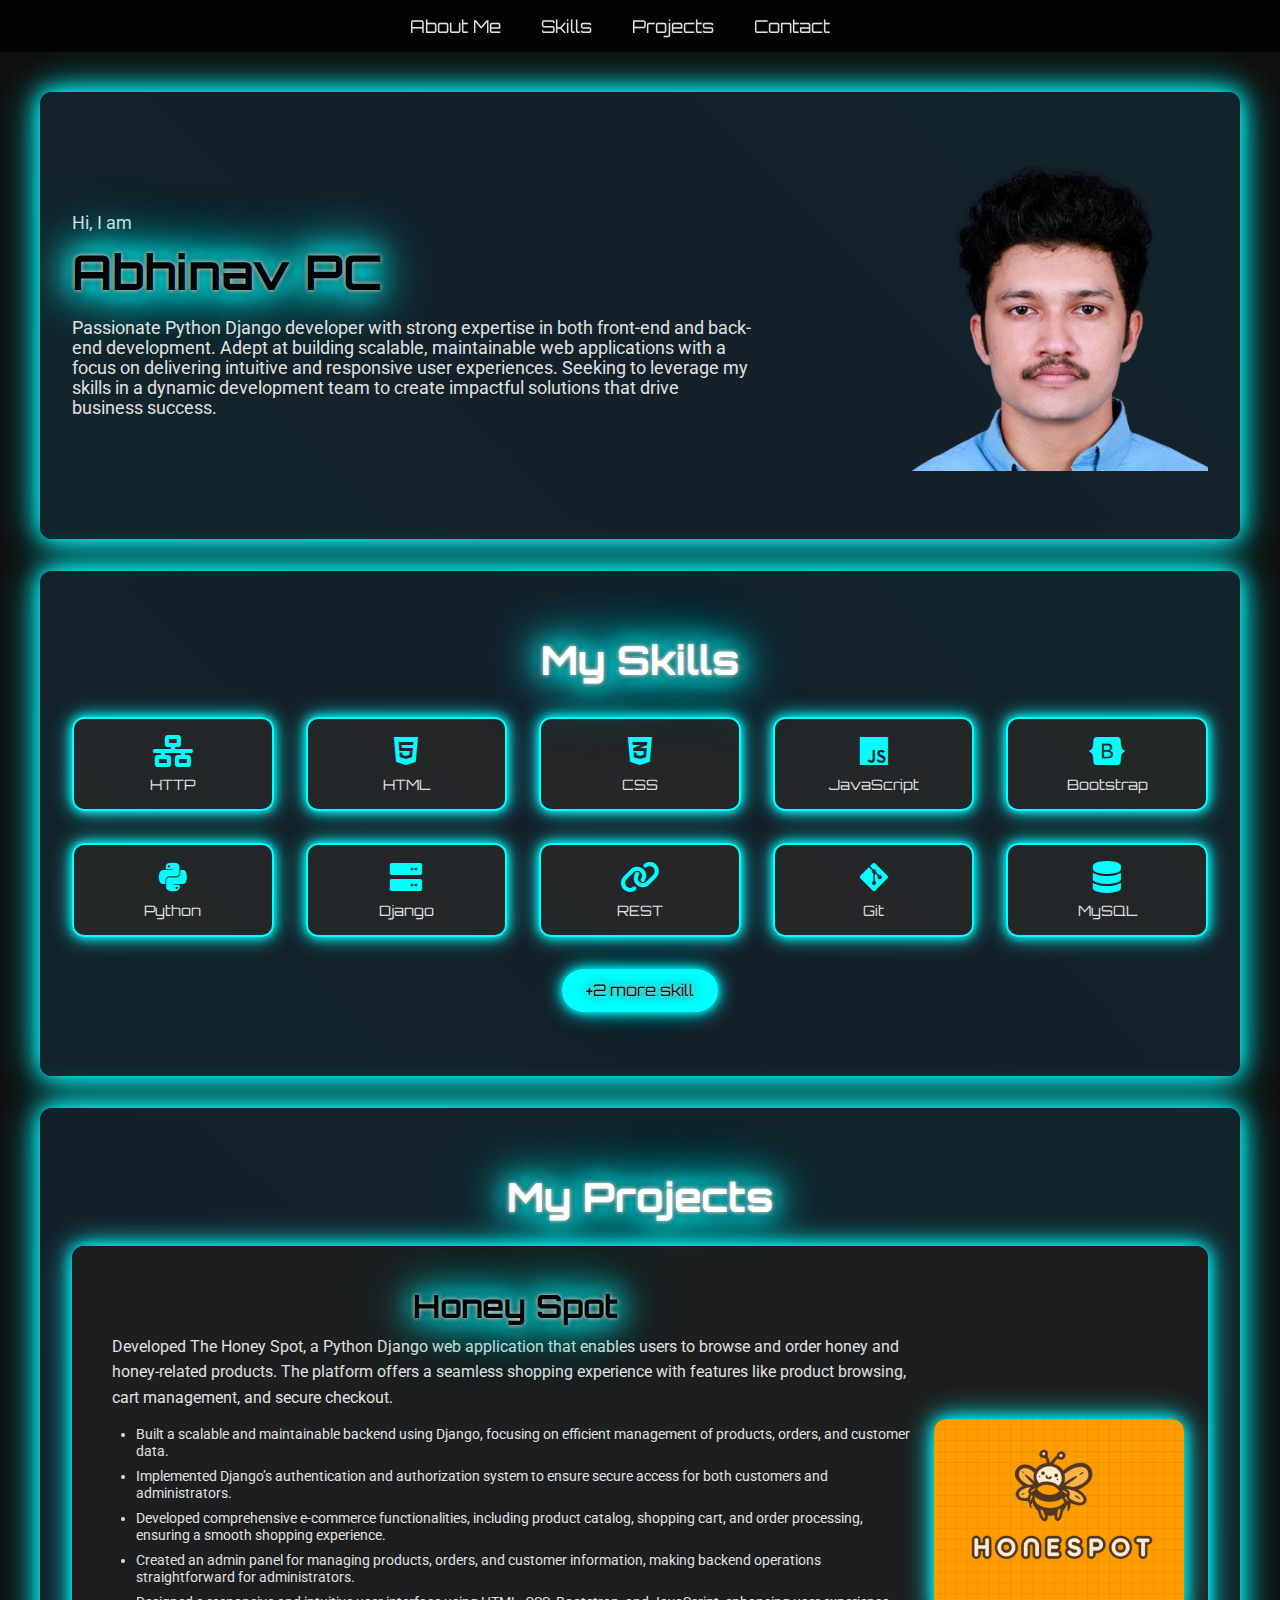
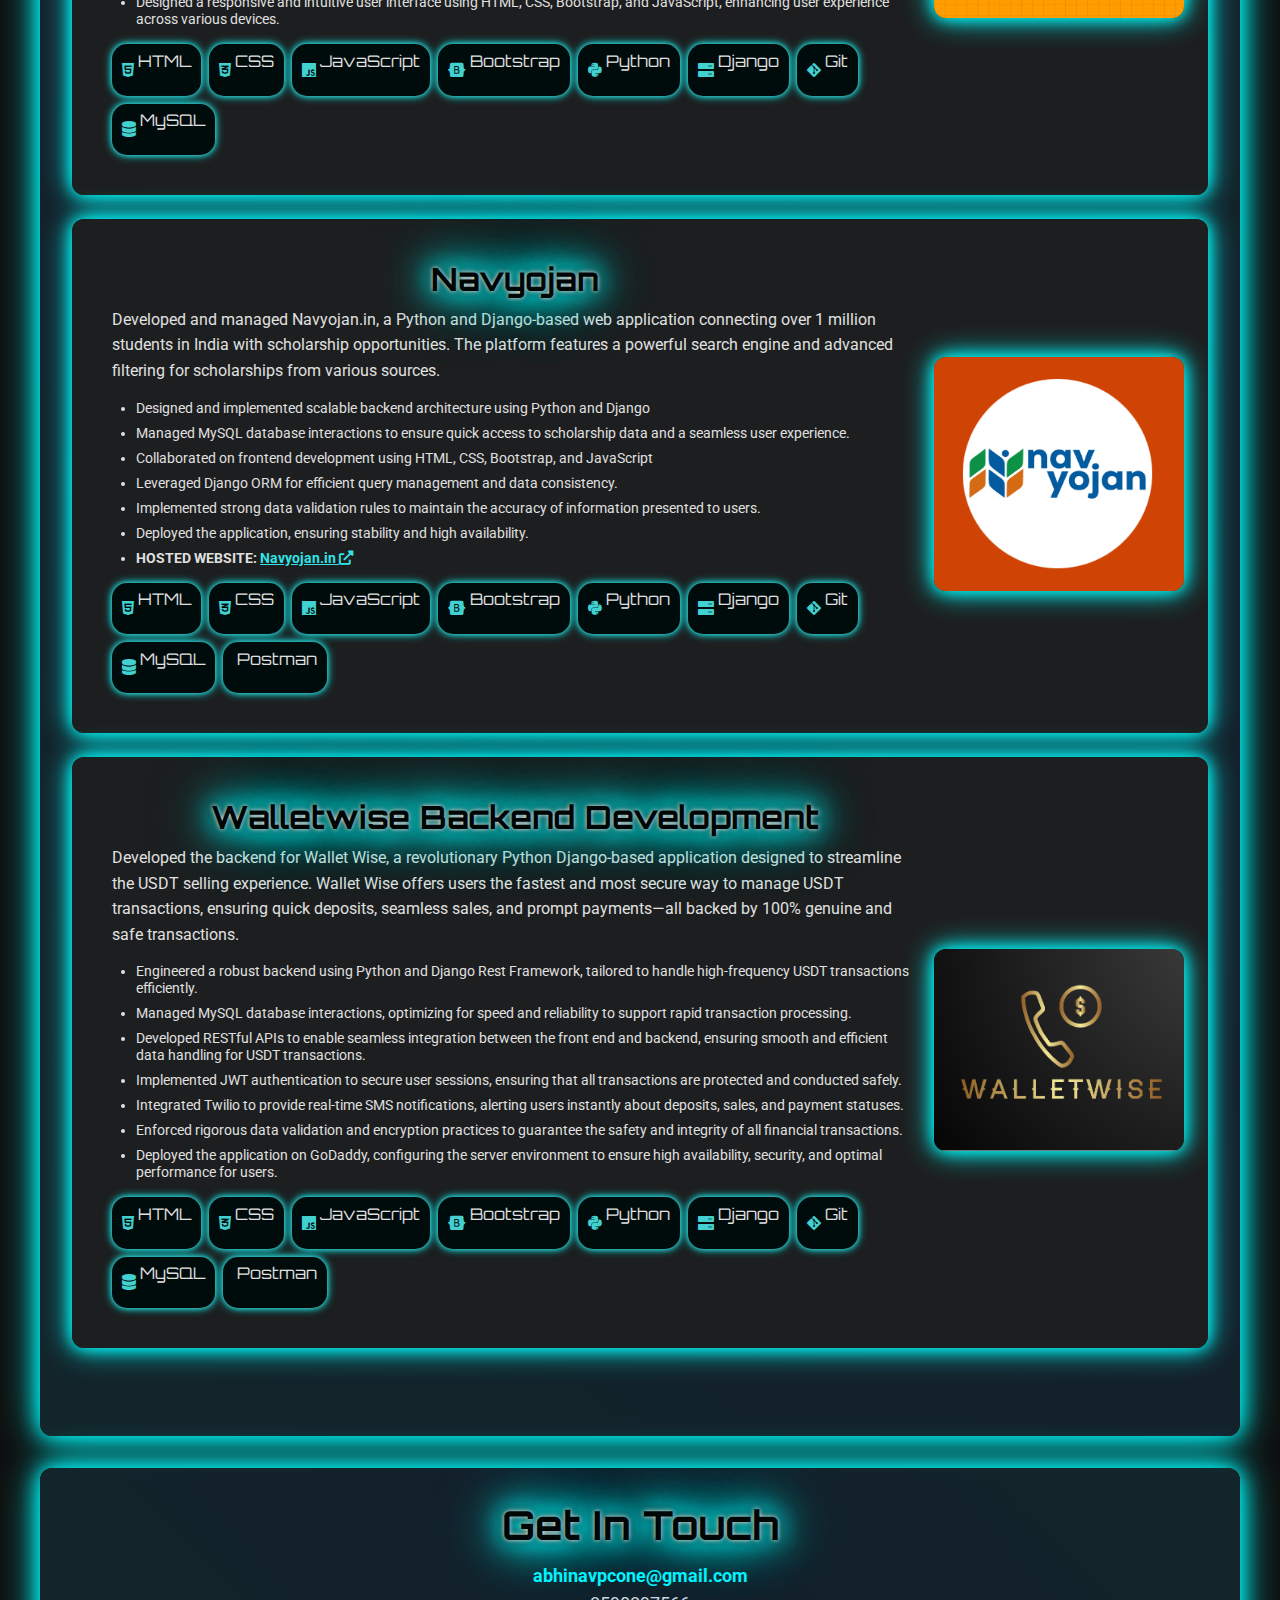
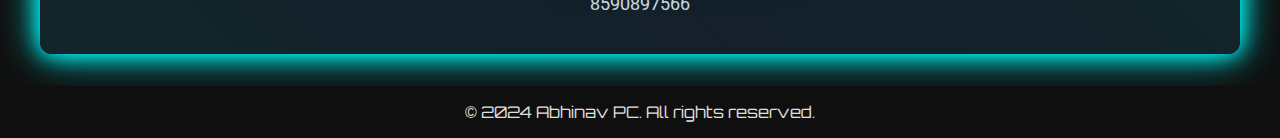
<file: index.html>
<!DOCTYPE html>
<html lang="en">

<head>
    <meta charset="UTF-8">
    <meta name="viewport" content="width=device-width, initial-scale=1.0">
    <title>Abhinav PC's Portfolio</title>
    <!-- Font Awesome for Icons -->
    <link rel="stylesheet" href="https://cdnjs.cloudflare.com/ajax/libs/font-awesome/6.0.0-beta3/css/all.min.css">
    <!-- Google Fonts for Futuristic Typography -->
    <link href="https://fonts.googleapis.com/css2?family=Orbitron:wght@400;700&family=Roboto:wght@400;700&display=swap"
        rel="stylesheet">
    <link rel="stylesheet" href="style.css">
</head>

<body>
    <header>
        <nav>
            <ul>
                <h1 id="nav-name" class="glow">Abhinav PC</h1>
                <li><a href="#about" class="nav-link">About Me</a></li>
                <li><a href="#skills" class="nav-link">Skills</a></li>
                <li><a href="#projects" class="nav-link">Projects</a></li>
                <li><a href="#contact" class="nav-link">Contact</a></li>
                <li><button id="dark-mode-toggle" class="glow"><i class="fas fa-sun"></i></button></li>
            </ul>
        </nav>
    </header>

    <section id="about">
        <div class="about-content">
            <div class="about-text">
                <p>Hi, I am</p>
                <h1 class="glow">Abhinav PC</h1>
                <p>Passionate Python Django developer with strong expertise in both front-end and back-end development.
                    Adept at building scalable, maintainable web applications with a focus on delivering intuitive and
                    responsive user experiences. Seeking to leverage my skills in a dynamic development team to create
                    impactful solutions that drive business success.</p>
            </div>
            <div class="about-image">
                <img src="images/no_bg1.png" alt="Abhinav PC's photo">
            </div>
        </div>
    </section>

    <section id="skills">
        <h2 class="glow">My Skills</h2>
        <ul>
            <!-- First row of skills -->
            <li><i class="fas fa-network-wired"></i>
                <p>HTTP</p>
            </li>
            <li><i class="fab fa-html5"></i>
                <p>HTML</p>
            </li>
            <li><i class="fab fa-css3-alt"></i>
                <p>CSS</p>
            </li>
            <li><i class="fab fa-js"></i>
                <p>JavaScript</p>
            </li>
            <li><i class="fab fa-bootstrap"></i>
                <p>Bootstrap</p>
            </li>
            <!-- Second row of skills -->
            <li><i class="fab fa-python"></i>
                <p>Python</p>
            </li>
            <li><i class="fas fa-server"></i>
                <p>Django</p>
            </li>
            <li><i class="fas fa-link"></i>
                <p>REST</p>
            </li>
            <li><i class="fab fa-git-alt"></i>
                <p>Git</p>
            </li>
            <li><i class="fas fa-database"></i>
                <p>MySQL</p>
            </li>
            <li class="extra-skill"><i class="fas fa-cogs"></i>
                <p>Postman</p>
            </li>
            <li class="extra-skill"><i class="fas fa-file-excel"></i>
                <p>Excel</p>
            </li>
        </ul>
        <button id="toggleSkills" class="glow">+2 more skill</button>
    </section>

    <section id="projects">
        <h2 class="glow">My Projects</h2>
        <div class="project">
            <div class="project-details">
                <h2 class="glow">Honey Spot</h2>
                <p>Developed The Honey Spot, a Python Django web application that enables users to browse and order
                    honey and honey-related products. The platform offers a seamless shopping experience with features
                    like product browsing, cart management, and secure checkout.</p>
                <ul class="project-points">
                    <li>Built a scalable and maintainable backend using Django, focusing on efficient management of
                        products, orders, and customer data.</li>
                    <li>Implemented Django’s authentication and authorization system to ensure secure access for both
                        customers and administrators.</li>
                    <li>Developed comprehensive e-commerce functionalities, including product catalog, shopping cart,
                        and order processing, ensuring a smooth shopping experience.</li>
                    <li>Created an admin panel for managing products, orders, and customer information, making backend
                        operations straightforward for administrators.</li>
                    <li>Designed a responsive and intuitive user interface using HTML, CSS, Bootstrap, and JavaScript,
                        enhancing user experience across various devices.</li>
                </ul>
                <div class="project-skills">
                    <ul>
                        <li><i class="fab fa-html5"></i>
                            <p>HTML</p>
                        </li>
                        <li><i class="fab fa-css3-alt"></i>
                            <p>CSS</p>
                        </li>
                        <li><i class="fab fa-js"></i>
                            <p>JavaScript</p>
                        </li>
                        <li><i class="fab fa-bootstrap"></i>
                            <p>Bootstrap</p>
                        </li>
                        <li><i class="fab fa-python"></i>
                            <p>Python</p>
                        </li>
                        <li><i class="fas fa-server"></i>
                            <p>Django</p>
                        </li>
                        <li><i class="fab fa-git-alt"></i>
                            <p>Git</p>
                        </li>
                        <li><i class="fas fa-database"></i>
                            <p>MySQL</p>
                        </li>
                    </ul>
                </div>
            </div>
            <div class="project-image">
                <img src="images/honey_logo.png" alt="Honey Spot project image">
            </div>
        </div>
        <div class="project">
            <div class="project-details">
                <h2 class="glow">Navyojan</h2>
                <p>Developed and managed Navyojan.in, a Python and Django-based web application connecting over 1
                    million students in India with scholarship opportunities. The platform features a powerful search
                    engine and advanced filtering for scholarships from various sources.</p>
                <ul class="project-points">
                    <li>Designed and implemented scalable backend architecture using Python and Django</li>
                    <li>Managed MySQL database interactions to ensure quick access to scholarship data and a seamless
                        user experience.</li>
                    <li>Collaborated on frontend development using HTML, CSS, Bootstrap, and JavaScript</li>
                    <li>Leveraged Django ORM for efficient query management and data consistency.</li>
                    <li>Implemented strong data validation rules to maintain the accuracy of information presented to
                        users.</li>
                    <li>Deployed the application, ensuring stability and high availability.</li>
                    <li><strong>HOSTED WEBSITE: <a href="https://navyojan.in/" target="_blank">Navyojan.in <i
                                    class="fas fa-external-link-alt"></i></a></strong></li>
                </ul>
                <div class="project-skills">
                    <ul>
                        <li><i class="fab fa-html5"></i>
                            <p>HTML</p>
                        </li>
                        <li><i class="fab fa-css3-alt"></i>
                            <p>CSS</p>
                        </li>
                        <li><i class="fab fa-js"></i>
                            <p>JavaScript</p>
                        </li>
                        <li><i class="fab fa-bootstrap"></i>
                            <p>Bootstrap</p>
                        </li>
                        <li><i class="fab fa-python"></i>
                            <p>Python</p>
                        </li>
                        <li><i class="fas fa-server"></i>
                            <p>Django</p>
                        </li>
                        <li><i class="fab fa-git-alt"></i>
                            <p>Git</p>
                        </li>
                        <li><i class="fas fa-database"></i>
                            <p>MySQL</p>
                        </li>
                        <li><i class="fab fa-postman"></i>
                            <p>Postman</p>
                        </li>
                    </ul>
                </div>
            </div>
            <div class="project-image">
                <img src="images/nav_logo.png" alt="Navyojan project image">
            </div>
        </div>
        <div class="project">
            <div class="project-details">
                <h2 class="glow">Walletwise Backend Development</h2>
                <p>Developed the backend for Wallet Wise, a revolutionary Python Django-based application designed to
                    streamline the USDT selling experience. Wallet Wise offers users the fastest and most secure way to
                    manage USDT transactions, ensuring quick deposits, seamless sales, and prompt payments—all backed by
                    100% genuine and safe transactions.</p>
                <ul class="project-points">
                    <li>Engineered a robust backend using Python and Django Rest Framework, tailored to handle
                        high-frequency USDT transactions efficiently.</li>
                    <li>Managed MySQL database interactions, optimizing for speed and reliability to support rapid
                        transaction processing.</li>
                    <li>Developed RESTful APIs to enable seamless integration between the front end and backend,
                        ensuring smooth and efficient data handling for USDT transactions.</li>
                    <li>Implemented JWT authentication to secure user sessions, ensuring that all transactions are
                        protected and conducted safely.</li>
                    <li>Integrated Twilio to provide real-time SMS notifications, alerting users instantly about
                        deposits, sales, and payment statuses.</li>
                    <li>Enforced rigorous data validation and encryption practices to guarantee the safety and integrity
                        of all financial transactions.</li>
                    <li>Deployed the application on GoDaddy, configuring the server environment to ensure high
                        availability, security, and optimal performance for users.</li>
                </ul>
                <div class="project-skills">
                    <ul>
                        <li><i class="fab fa-html5"></i>
                            <p>HTML</p>
                        </li>
                        <li><i class="fab fa-css3-alt"></i>
                            <p>CSS</p>
                        </li>
                        <li><i class="fab fa-js"></i>
                            <p>JavaScript</p>
                        </li>
                        <li><i class="fab fa-bootstrap"></i>
                            <p>Bootstrap</p>
                        </li>
                        <li><i class="fab fa-python"></i>
                            <p>Python</p>
                        </li>
                        <li><i class="fas fa-server"></i>
                            <p>Django</p>
                        </li>
                        <li><i class="fab fa-git-alt"></i>
                            <p>Git</p>
                        </li>
                        <li><i class="fas fa-database"></i>
                            <p>MySQL</p>
                        </li>
                        <li><i class="fab fa-postman"></i>
                            <p>Postman</p>
                        </li>
                    </ul>
                </div>
            </div>
            <div class="project-image">
                <img src="images/wal_log.png" alt="Walletwise project image">
            </div>
        </div>
    </section>

    <section id="contact">
        <h2 class="glow">Get In Touch</h2>
        <p><a href="mailto:abhinavpcone@gmail.com">abhinavpcone@gmail.com</a></p>
        <p>8590897566</p>
    </section>

    <footer>
        <p>&copy; 2024 Abhinav PC. All rights reserved.</p>
    </footer>

    <!-- JavaScript for Interactivity -->
    <script src="scripts.js"></script>
</body>

</html>
</file>
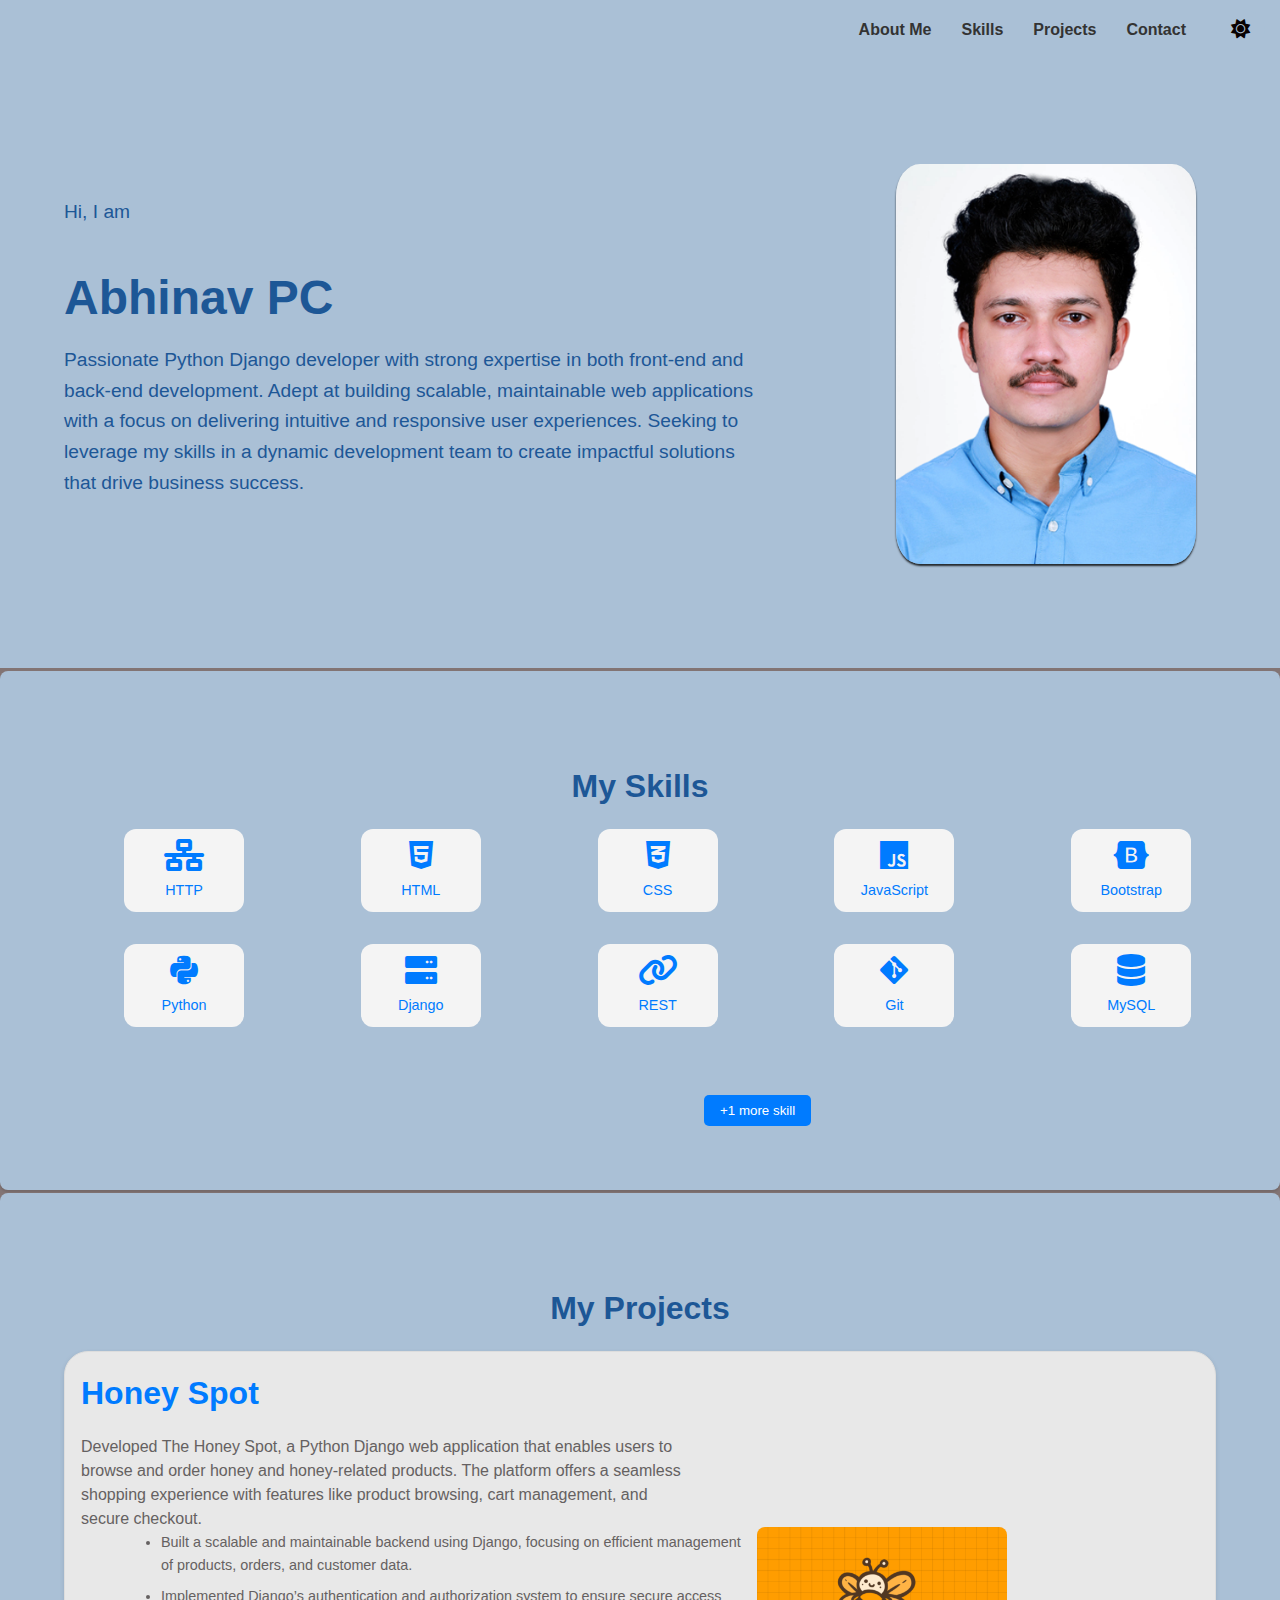
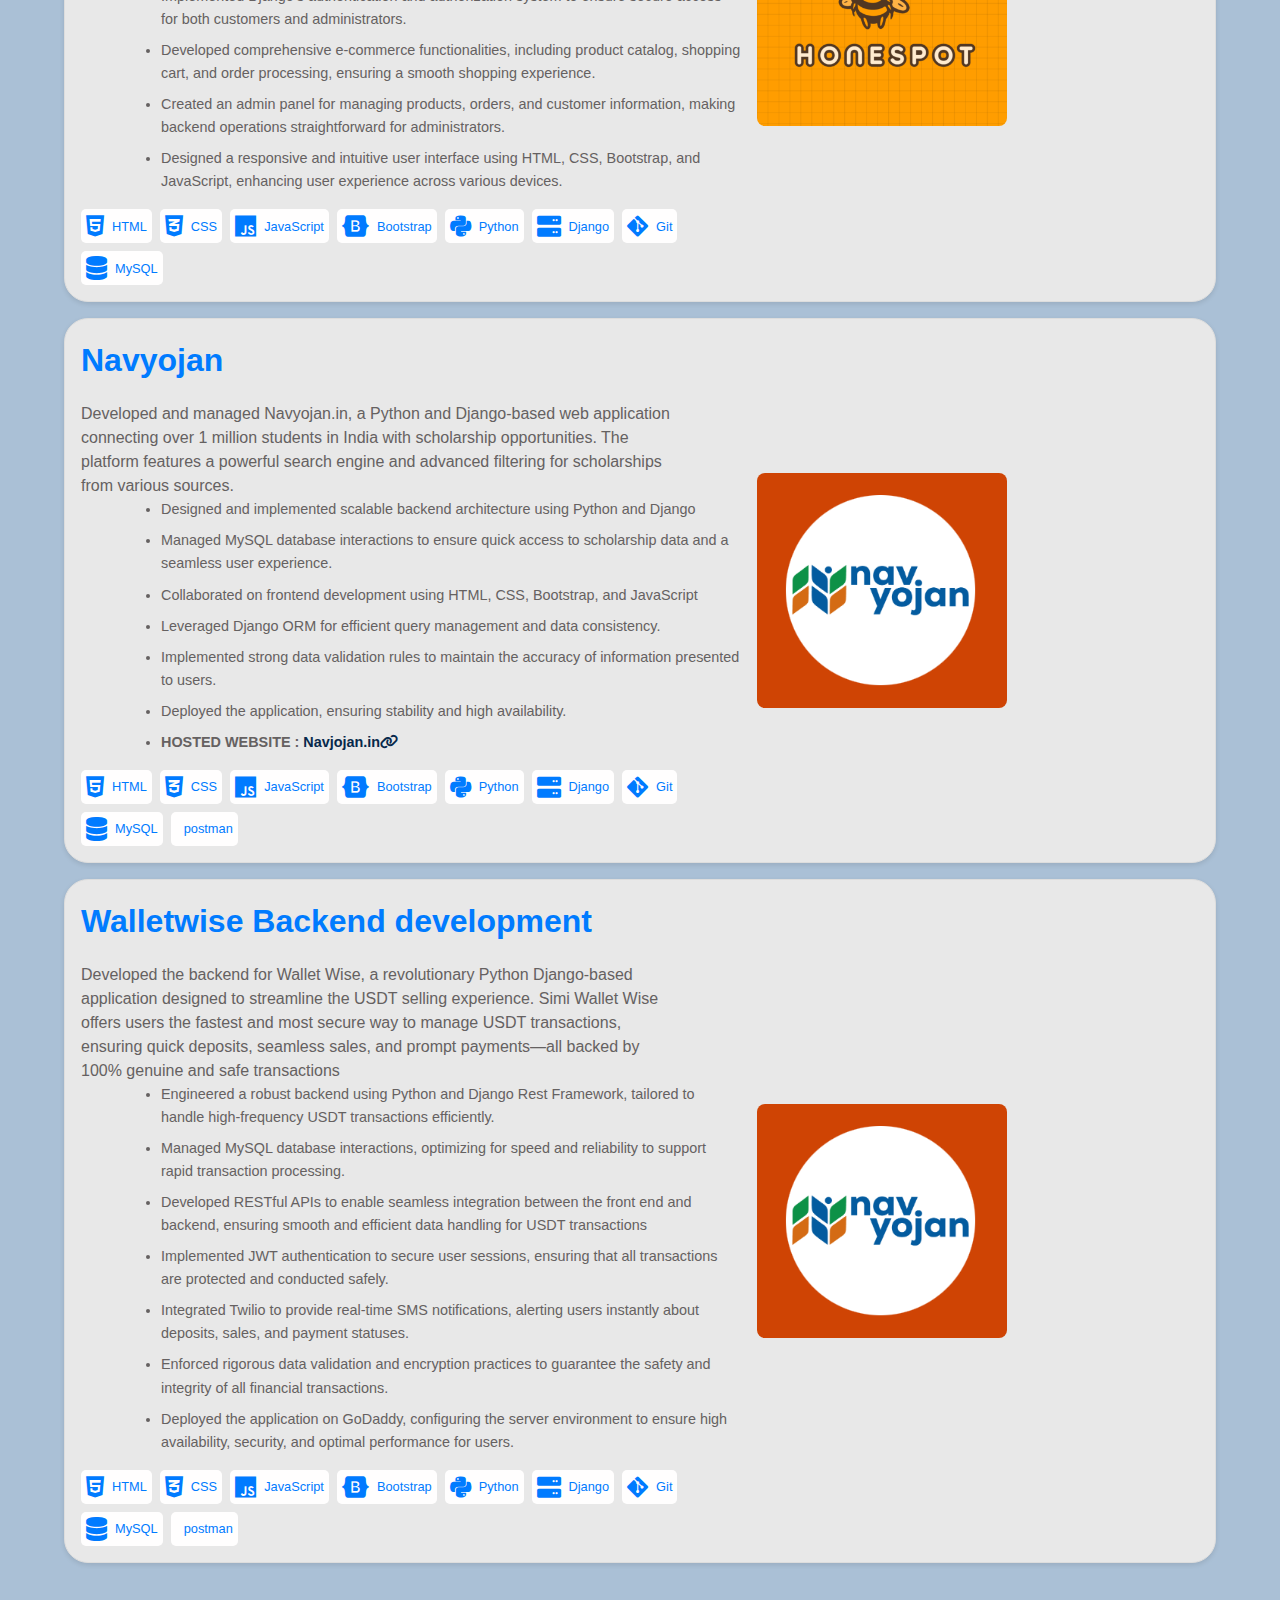
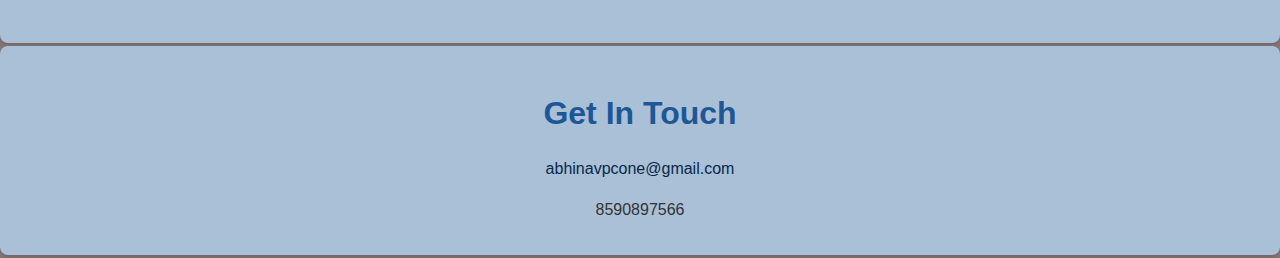
<file: my_prof_res.html>
<!DOCTYPE html>
<html lang="en">

<head>
    <meta charset="UTF-8">
    <meta name="viewport" content="width=device-width, initial-scale=1.0">
    <title>Abhinav PC's Portfolio</title>
    <link rel="stylesheet" href="https://cdnjs.cloudflare.com/ajax/libs/font-awesome/6.0.0-beta3/css/all.min.css">
    <style>
        body {
            font-family: 'Arial', sans-serif;
            margin: 0;
            padding: 0;
            line-height: 1.6;
            background: #827474;
            /* Light mode background */
            color: #656161;
            /* Light mode text color */
            transition: background-color 0.3s, color 0.3s;
            padding-top: 60px;
        }

        header {
            background: #aac0d6;
            color: #333;
            padding: 9px 0;
            text-align: center;
            box-shadow: none;
            position: fixed;
            top: 0;
            left: 0;
            width: 100%;
            transition: background-color 0.3s;
            border: none;
            z-index: 1000;
        }

        header.scrolled {
            background-color: #2f5883;
            color: #fff;
        }

        #nav-name {
            display: none;
            /* Hidden initially */
            margin-right: 800px;
            font-size: 1.5rem;
            font-weight: bold;
        }

        header.scrolled #nav-name {
            display: block;
            /* Display name when scrolled */
            color: #f5e0e0;
        }


        nav ul {
            list-style: none;
            padding: 0;
            margin: 0;
            display: flex;
            justify-content: flex-end;
            align-items: center;
        }

        nav ul li {
            margin: 0 15px;
        }

        #dark-mode-toggle {
            background-color: #aac0d6;
            color: #090101;
            border: none;
            padding: 10px 15px;
            cursor: pointer;
            border-radius: 50%;
            font-size: 1.2rem;
            transition: background-color 0.3s, color 0.3s;
        }

        #dark-mode-toggle.scrolled {
            background-color: #2f5883;
            color: #fff;
        }

        nav ul li a {
            color: #333;
            text-decoration: none;
            font-weight: bold;
        }

        nav ul li a.scrolled {
            color: #fff;
            /* Change to the desired color when scrolled */
        }

        nav ul li a:hover {
            text-decoration: underline;
        }

        section {
            padding: 4rem;
            margin: 0 0 0.2rem 0;
            background: #aac0d6;
            border-radius: 8px;
            box-shadow: 0 2px 2px rgba(0, 0, 0, 0.1);
        }

        section h2 {
            text-align: center;
            margin-bottom: 1rem;
            font-size: 2rem;
            color: #1d5796;
        }

        #about {
            margin-top: 0;
            /* Remove top margin for About section */
            background: #aac0d6;
            border-radius: 0;
            box-shadow: none;
            /* No shadow for the About section */
        }

        .about-content {
            display: flex;
            align-items: center;
            justify-content: space-between;
            gap: 2rem;
            margin-bottom: 2rem;
        }

        .about-text {
            flex: 1;
            max-width: 60%;
            text-align: left;
        }

        .about-text p {
            font-size: 1.2rem;
            margin-bottom: 0.5rem;
            margin-top: 0.5rem;
            color: #1d5796;
        }

        .about-text h1 {
            font-size: 3rem;
            color: #1d5796;
            margin-bottom: .5rem;
        }

        .about-image {
            flex: 0 0 auto;
            max-width: 40%;
            transform: translateX(0);
        }

        .about-image img {
            border-radius: 8%;
            width: auto;
            height: auto;
            margin-right: 20px;
            max-width: 300px;
            object-fit: cover;
            margin-top: 40px;
            z-index: 1;
            box-shadow: 0 2px 2px rgba(0, 0, 0, .8);
        }

        .about-stats {
            display: flex;
            justify-content: center;
            gap: 1rem;
            flex-wrap: wrap;
        }

        .stat-item {
            background-color: #2f4051;
            color: white;
            padding: 1rem;
            border-radius: 8px;
            box-shadow: 0 2px 5px rgba(0, 0, 0, 0.1);
            text-align: center;
            flex: 1;
            min-width: 150px;
        }

        .stat-item h2 {
            font-size: 2.5rem;
            margin-bottom: 0.5rem;
        }

        .stat-item p {
            margin: 0;
            font-size: 1rem;
            font-weight: bold;
        }

        #skills ul {
            display: grid;
            grid-template-columns: repeat(5, 1fr);
            /* 5 skills per row */
            gap: 2rem;
            list-style: none;
            padding: 0;
            margin: 0;
            overflow: hidden;
            /* Prevents overflow content */
            max-height: 540px;
            /* Adjusted to fit two rows of skills */
            transition: max-height 0.3s ease;
        }

        #skills ul li {
            margin: 0;
            padding: 10px;
            background: #f4f4f4;
            border-radius: 12px;
            box-shadow: 1 2px 5px rgba(0, 0, 0, 0.1);
            display: flex;
            flex-direction: column;
            margin-left: 60px;
            align-items: center;
            justify-content: center;
            width: 100px;
            text-align: center;
        }

        #skills ul li i {
            font-size: 2rem;
            color: #007BFF;
            margin-bottom: 0.5rem;
            transition: color 0.3s;
        }

        #skills ul li p {
            margin: 0;
            font-size: 0.9rem;
            color: #007BFF;
        }

        #skills ul .extra-skill {
            opacity: 0;
            /* Hide extra skills */
            max-height: 0;
            /* Prevent extra skills from taking space */
            transition: opacity 0.3s ease, max-height 0.3s ease;
            overflow: hidden;
            /* Hide overflow content */
        }

        #skills ul.show-all .extra-skill {
            opacity: 1;
            /* Show extra skills */
            max-height: 100px;
            /* Adjust height to fit the content */
            transition: opacity 0.3s ease, max-height 0.3s ease;
        }

        #toggleSkills {
            margin-top: 1rem;
            margin-left: 40rem;
            padding: 0.5rem 1rem;
            background-color: #007BFF;
            color: white;
            border: none;
            border-radius: 5px;
            cursor: pointer;
        }

        #toggleSkills:hover {
            background-color: #0056b3;
        }

        .project {
            display: flex;
            align-items: center;
            justify-content: space-between;
            border: 1px solid #ddd;
            padding: 1rem;
            margin: 1rem 0;
            border-radius: 24px;
            background: #E8E8E8;
            box-shadow: 0 2px 5px rgba(0, 0, 0, 0.1);
            gap: 1rem;
        }

        .project h2 {
            margin-top: 0;
            color: #007BFF;
            text-align: left;
        }

        .project p {
            margin: 0;
            font-size: 1rem;
            line-height: 1.5;
            max-width: 600px;
        }

        .project-points {
            list-style-type: disc;
            padding-left: 80px;
            margin: 0;
        }

        .project-points li {
            margin-bottom: 0.5rem;
            font-size: .9rem;
            max-width: 600px;
        }

        .project-skills {
            margin-top: 1rem;
        }

        .project-skills ul {
            list-style: none;
            padding: 0;
            margin: 0;
            display: flex;
            flex-wrap: wrap;
            gap: 0.5rem;
        }

        .project-skills ul li {
            padding: 5px;
            background: #fffefe;
            border-radius: 5px;
            box-shadow: 1 2px 5px rgba(0, 0, 0, 0.1);
            display: flex;
            align-items: center;
            gap: 0.5rem;
            width: auto;
        }

        .project-skills ul li i {
            font-size: 1.5rem;
            color: #007BFF;
        }

        .project-skills ul li p {
            margin: 0;
            font-size: 0.8rem;
            color: #007BFF;
        }

        .project-image {
            flex-shrink: 0;
            display: flex;
            justify-content: flex-end;
            align-items: center;
            margin-left: 0;
            margin-right: 12rem;
            margin-top: 0;
        }

        .project-image img {
            width: auto;
            height: auto;
            max-width: 250px;
            border-radius: 8px;
            object-fit: cover;
        }

        .project a {
            text-decoration: none;
            color: #07284b;
        }

        .project a:hover {
            text-decoration: underline;
        }

        body.dark-mode .project a {
            color: #4a90e2;
            /* Dark mode link color */
        }

        body.dark-mode .project a:hover {
            color: #6ab0f2;
            /* Dark mode link color on hover */
        }

        #contact {
            padding: 1rem;
            background: #aac0d6;
            border-radius: 8px;
            box-shadow: 0 2px 2px rgba(0, 0, 0, 0.1);
        }

        #contact p {
            color: #333;
        }

        #contact a {
            text-decoration: none;
            color: #07284b;
        }

        #contact a:hover {
            text-decoration: underline;
        }

        body.dark-mode #contact p {
            color: #4a90e2;
        }

        body.dark-mode #contact {
            background-color: #2c2c2c;
            /* Dark mode background color for the contact section */
            color: #e4e4e4;
            /* Dark mode text color for the contact section */
        }

        body.dark-mode #contact a {
            color: #4a90e2;
            /* Dark mode link color */
        }

        body.dark-mode #contact a:hover {
            color: #6ab0f2;
            /* Dark mode link color on hover */
        }

        footer {
            text-align: center;
            background: #60aaf4;
            color: #fff;
            padding: 1rem 0;
            margin-top: .5rem;
            box-shadow: 0 -2px 5px rgba(0, 0, 0, 0.1);
        }

        /* Dark Mode Styles */
        body.dark-mode {
            background-color: #1e1e1e;
            color: #e4e4e4;
        }

        body.dark-mode #about {
            background-color: #2c2c2c;
            /* Dark mode background for About section */
            color: #e4e4e4;
            /* Dark mode text color for About section */
        }

        body.dark-mode #about h1 {
            color: #ffffff;
        }

        body.dark-mode #about p {
            color: #ffffff;
        }

        body.dark-mode header {
            background: #2c2c2c;
            color: #e4e4e4;
        }

        body.dark-mode nav ul li a {
            color: #e4e4e4;
        }

        body.dark-mode section {
            background: #2c2c2c;
            color: #e4e4e4;
        }

        body.dark-mode section h2 {
            color: #e4e4e4;
        }

        body.dark-mode .stat-item {
            background-color: #444;
        }

        body.dark-mode .project {
            border: 1px solid #444;
            background: #333;
        }

        body.dark-mode .project h3 {
            color: #e4e4e4;
        }

        body.dark-mode footer {
            background: #2c2c2c;
        }

        body.dark-mode #dark-mode-toggle {
            background-color: #333;
            color: #fff;
        }

        body.dark-mode #skills ul li {
            background: #444;
        }

        body.dark-mode #skills ul li i {
            color: #fff;
        }

        body.dark-mode #skills ul li p {
            color: #e4e4e4;
        }

        /* Responsive CSS */

        @media (max-width: 1024px) {
            .about-content {
                flex-direction: column;
                align-items: center;
                text-align: center;
            }

            .about-text {
                max-width: 100%;
            }

            .about-image {
                max-width: 80%;
                margin-bottom: 2rem;
            }

            .project {
                flex-direction: column;
                align-items: center;
                text-align: center;
                gap: 2rem;
            }

            .project-points {
                padding-left: 20px;
            }

            .project-image {
                margin: 0;
                justify-content: center;
                align-items: center;
            }
        }

        @media (max-width: 768px) {
            #skills ul {
                grid-template-columns: repeat(3, 1fr);
                gap: 1rem;
                max-height: 540px;
            }

            #toggleSkills {
                margin-left: 10rem;
                margin-bottom: 3rem;
                padding: 0.5rem 1rem;
            }
        }

        @media (max-width: 480px) {
            nav ul {
                flex-direction: column;
                align-items: center;
                padding: 0;
            }

            nav ul li {
                margin: 10px 0;
            }

            #skills ul {
                grid-template-columns: repeat(2, 1fr);
            }

            .project-image img {
                max-width: 100%;
            }

            .about-image img {
                max-width: 100%;
                height: auto;
                margin-top: 1rem;
            }
        }
    </style>
</head>

<body>
    <header>
        <nav>

            <ul>
                <h1 id="nav-name">Abhinav PC</h1>
                <li><a href="#about">About Me</a></li>
                <li><a href="#skills">Skills</a></li>
                <li><a href="#projects">Projects</a></li>
                <li><a href="#contact">Contact</a></li>
                <li><button id="dark-mode-toggle" class="sun-mode"><i class="fas fa-sun"></i></button></li>
            </ul>
        </nav>
    </header>

    <section id="about">
        <div class="about-content">
            <div class="about-text">
                <p>Hi, I am</p>
                <h1>Abhinav PC</h1>
                <p>Passionate Python Django developer with strong expertise in both front-end and back-end
                    development. Adept at building scalable, maintainable web applications with a focus on
                    delivering intuitive and responsive user experiences. Seeking to leverage my skills in a
                    dynamic development team to create impactful solutions that drive business success.
                </p>
            </div>
            <div class="about-image">
                <img src="images/IMG_5513-removebg-preview (1).png" alt="Abhinav PC's photo">
            </div>
        </div>
    </section>

    <section id="skills">
        <h2>My Skills</h2>
        <ul>
            <!-- First row of skills -->
            <li><i class="fas fa-network-wired"></i>
                <p>HTTP</p>
            </li>
            <li><i class="fab fa-html5"></i>
                <p>HTML</p>
            </li>
            <li><i class="fab fa-css3-alt"></i>
                <p>CSS</p>
            </li>
            <li><i class="fab fa-js"></i>
                <p>JavaScript</p>
            </li>
            <li><i class="fab fa-bootstrap"></i>
                <p>Bootstrap</p>
            </li>
            <!-- Second row of skills -->
            <li><i class="fab fa-python"></i>
                <p>Python</p>
            </li>
            <li><i class="fas fa-server"></i>
                <p>Django</p>
            </li>
            <li><i class="fas fa-link"></i>
                <p>REST</p>
            </li>
            <li><i class="fab fa-git-alt"></i>
                <p>Git</p>
            </li>
            <li><i class="fas fa-database"></i>
                <p>MySQL</p>
            </li>
            <!-- Additional skills (hidden initially) -->
            <li class="extra-skill"><i class="fas fa-cogs"></i>
                <p>Postman</p>
            </li>
            <!-- Add more extra skills here if needed -->
        </ul>
        <button id="toggleSkills">+1 more skill</button>
    </section>

    <section id="projects">
        <h2>My Projects</h2>
        <div class="project">
            <div class="project-details">
                <h2>Honey Spot</h2>
                <p>Developed The Honey Spot, a Python Django web application that enables users to browse and order
                    honey and honey-related products. The platform offers a seamless shopping experience with features
                    like product browsing, cart management, and secure checkout.</p>
                <ul class="project-points">
                    <li>Built a scalable and maintainable backend using Django, focusing on efficient management of
                        products, orders, and customer data.</li>
                    <li>Implemented Django’s authentication and authorization system to ensure secure access for both
                        customers and administrators.</li>
                    <li>Developed comprehensive e-commerce functionalities, including product catalog, shopping cart,
                        and order processing, ensuring a smooth shopping experience.</li>
                    <li>Created an admin panel for managing products, orders, and customer information, making backend
                        operations straightforward for administrators.</li>
                    <li>Designed a responsive and intuitive user interface using HTML, CSS, Bootstrap, and JavaScript,
                        enhancing user experience across various devices.</li>
                </ul>
                <div class="project-skills">
                    <ul>
                        <li><i class="fab fa-html5"></i>
                            <p>HTML</p>
                        </li>
                        <li><i class="fab fa-css3-alt"></i>
                            <p>CSS</p>
                        </li>
                        <li><i class="fab fa-js"></i>
                            <p>JavaScript</p>
                        </li>
                        <li><i class="fab fa-bootstrap"></i>
                            <p>Bootstrap</p>
                        </li>
                        <li><i class="fab fa-python"></i>
                            <p>Python</p>
                        </li>
                        <li><i class="fas fa-server"></i>
                            <p>Django</p>
                        </li>
                        <li><i class="fab fa-git-alt"></i>
                            <p>Git</p>
                        </li>
                        <li><i class="fas fa-database"></i>
                            <p>MySQL</p>
                        </li>
                    </ul>
                </div>
            </div>
            <div class="project-image">
                <img src="images/honey_logo.png" alt="Honey Spot project image">
            </div>
        </div>
        <div class="project">
            <div class="project-details">
                <h2>Navyojan</h2>
                <p>Developed and managed Navyojan.in, a Python and Django-based web application
                    connecting over 1 million students in India with scholarship opportunities. The platform
                    features a powerful search engine and advanced filtering for scholarships from various
                    sources.</p>
                <ul class="project-points">
                    <li>Designed and implemented scalable backend architecture using Python and Django</li>
                    <li>Managed MySQL database interactions to ensure quick access to scholarship data and a
                        seamless user experience.</li>
                    <li>Collaborated on frontend development using HTML, CSS, Bootstrap, and JavaScript</li>
                    <li>Leveraged Django ORM for efficient query management and data consistency.</li>
                    <li>Implemented strong data validation rules to maintain the accuracy of information
                        presented to users.</li>
                    <li>Deployed the application, ensuring stability and high availability.</li>
                    <li><strong> HOSTED WEBSITE : <a href="https://navyojan.in/">Navjojan.in<i
                                    class="fas fa-link"></i></a></STRONG></li>
                </ul>
                <div class="project-skills">
                    <ul>
                        <li><i class="fab fa-html5"></i>
                            <p>HTML</p>
                        </li>
                        <li><i class="fab fa-css3-alt"></i>
                            <p>CSS</p>
                        </li>
                        <li><i class="fab fa-js"></i>
                            <p>JavaScript</p>
                        </li>
                        <li><i class="fab fa-bootstrap"></i>
                            <p>Bootstrap</p>
                        </li>
                        <li><i class="fab fa-python"></i>
                            <p>Python</p>
                        </li>
                        <li><i class="fas fa-server"></i>
                            <p>Django</p>
                        </li>
                        <li><i class="fab fa-git-alt"></i>
                            <p>Git</p>
                        </li>
                        <li><i class="fas fa-database"></i>
                            <p>MySQL</p>
                        </li>
                        <li><i class="fab fa-postman"></i>
                            <p>postman</p>
                        </li>
                    </ul>
                </div>
            </div>
            <div class="project-image">
                <img src="images/nav_logo.png" alt="Honey Spot project image">
            </div>
        </div>
        <div class="project">
            <div class="project-details">
                <h2>Walletwise Backend development</h2>
                <p>Developed the backend for Wallet Wise, a revolutionary Python Django-based application
                    designed to streamline the USDT selling experience. Simi Wallet Wise offers users the
                    fastest and most secure way to manage USDT transactions, ensuring quick deposits,
                    seamless sales, and prompt payments—all backed by 100% genuine and safe transactions</p>
                <ul class="project-points">
                    <li>Engineered a robust backend using Python and Django Rest Framework, tailored to
                        handle high-frequency USDT transactions efficiently.</li>
                    <li>Managed MySQL database interactions, optimizing for speed and reliability to support
                        rapid transaction processing.</li>
                    <li>Developed RESTful APIs to enable seamless integration between the front end and
                        backend, ensuring smooth and efficient data handling for USDT transactions</li>
                    <li>Implemented JWT authentication to secure user sessions, ensuring that all transactions
                        are protected and conducted safely.</li>
                    <li>Integrated Twilio to provide real-time SMS notifications, alerting users instantly about
                        deposits, sales, and payment statuses.</li>
                    <li>Enforced rigorous data validation and encryption practices to guarantee the safety and
                        integrity of all financial transactions.</li>
                    <li>Deployed the application on GoDaddy, configuring the server environment to ensure
                        high availability, security, and optimal performance for users.</li>
                </ul>
                <div class="project-skills">
                    <ul>
                        <li><i class="fab fa-html5"></i>
                            <p>HTML</p>
                        </li>
                        <li><i class="fab fa-css3-alt"></i>
                            <p>CSS</p>
                        </li>
                        <li><i class="fab fa-js"></i>
                            <p>JavaScript</p>
                        </li>
                        <li><i class="fab fa-bootstrap"></i>
                            <p>Bootstrap</p>
                        </li>
                        <li><i class="fab fa-python"></i>
                            <p>Python</p>
                        </li>
                        <li><i class="fas fa-server"></i>
                            <p>Django</p>
                        </li>
                        <li><i class="fab fa-git-alt"></i>
                            <p>Git</p>
                        </li>
                        <li><i class="fas fa-database"></i>
                            <p>MySQL</p>
                        </li>
                        <li><i class="fab fa-postman"></i>
                            <p>postman</p>
                        </li>
                    </ul>
                </div>
            </div>
            <div class="project-image">
                <img src="images/nav_logo.png" alt="Honey Spot project image">
            </div>
        </div>
    </section>

    </section>

    <section id="contact">
        <h2>Get In Touch</h2>
        <p align="center"> <a href="mailto:abhinavpcone@gmail.com">abhinavpcone@gmail.com</a></p>
        <p align="center">8590897566</p>
    </section>

    <!-- <footer>
        <p>&copy; 2024 Abhinav PC. All rights reserved.</p>
    </footer> -->

    <script>
        const toggleButton = document.getElementById('dark-mode-toggle');
        const body = document.body;
        const currentMode = localStorage.getItem('mode') || 'light';

        if (currentMode === 'dark') {
            body.classList.add('dark-mode');
            toggleButton.innerHTML = '<i class="fas fa-moon"></i>';
        } else {
            body.classList.remove('dark-mode');
            toggleButton.innerHTML = '<i class="fas fa-sun"></i>';
        }

        toggleButton.addEventListener('click', function () {
            body.classList.toggle('dark-mode');
            if (body.classList.contains('dark-mode')) {
                toggleButton.innerHTML = '<i class="fas fa-moon"></i>';
                localStorage.setItem('mode', 'dark');
            } else {
                toggleButton.innerHTML = '<i class="fas fa-sun"></i>';
                localStorage.setItem('mode', 'light');
            }
        });

        // Function to handle scroll behavior for header
        window.addEventListener('scroll', function () {
            const header = document.querySelector('header');
            const darkModeToggle = document.getElementById('dark-mode-toggle');
            if (window.scrollY > 50) {
                header.classList.add('scrolled');
                darkModeToggle.classList.add('scrolled');
            } else {
                header.classList.remove('scrolled');
                darkModeToggle.classList.remove('scrolled');
            }
        });
    </script>
    <script>
        document.getElementById('toggleSkills').addEventListener('click', function () {
            var skillsList = document.querySelector('#skills ul');
            var button = this;

            skillsList.classList.toggle('show-all');

            if (skillsList.classList.contains('show-all')) {
                button.textContent = 'Show less';
            } else {
                button.textContent = '+1 more skill';
            }
        });
    </script>
    <script>
        window.addEventListener('scroll', function () {
            const header = document.querySelector('header');
            if (window.scrollY > 50) {
                header.classList.add('scrolled');
            } else {
                header.classList.remove('scrolled');
            }
        });

    </script>
    <script>
        window.addEventListener("scroll", function () {
            const navLinks = document.querySelectorAll("nav ul li a");
            const scrollPosition = window.scrollY;

            if (scrollPosition > 50) { // Change 50 to whatever scroll threshold you prefer
                navLinks.forEach(link => link.classList.add("scrolled"));
            } else {
                navLinks.forEach(link => link.classList.remove("scrolled"));
            }
        });
    </script>
</body>

</html>
</file>
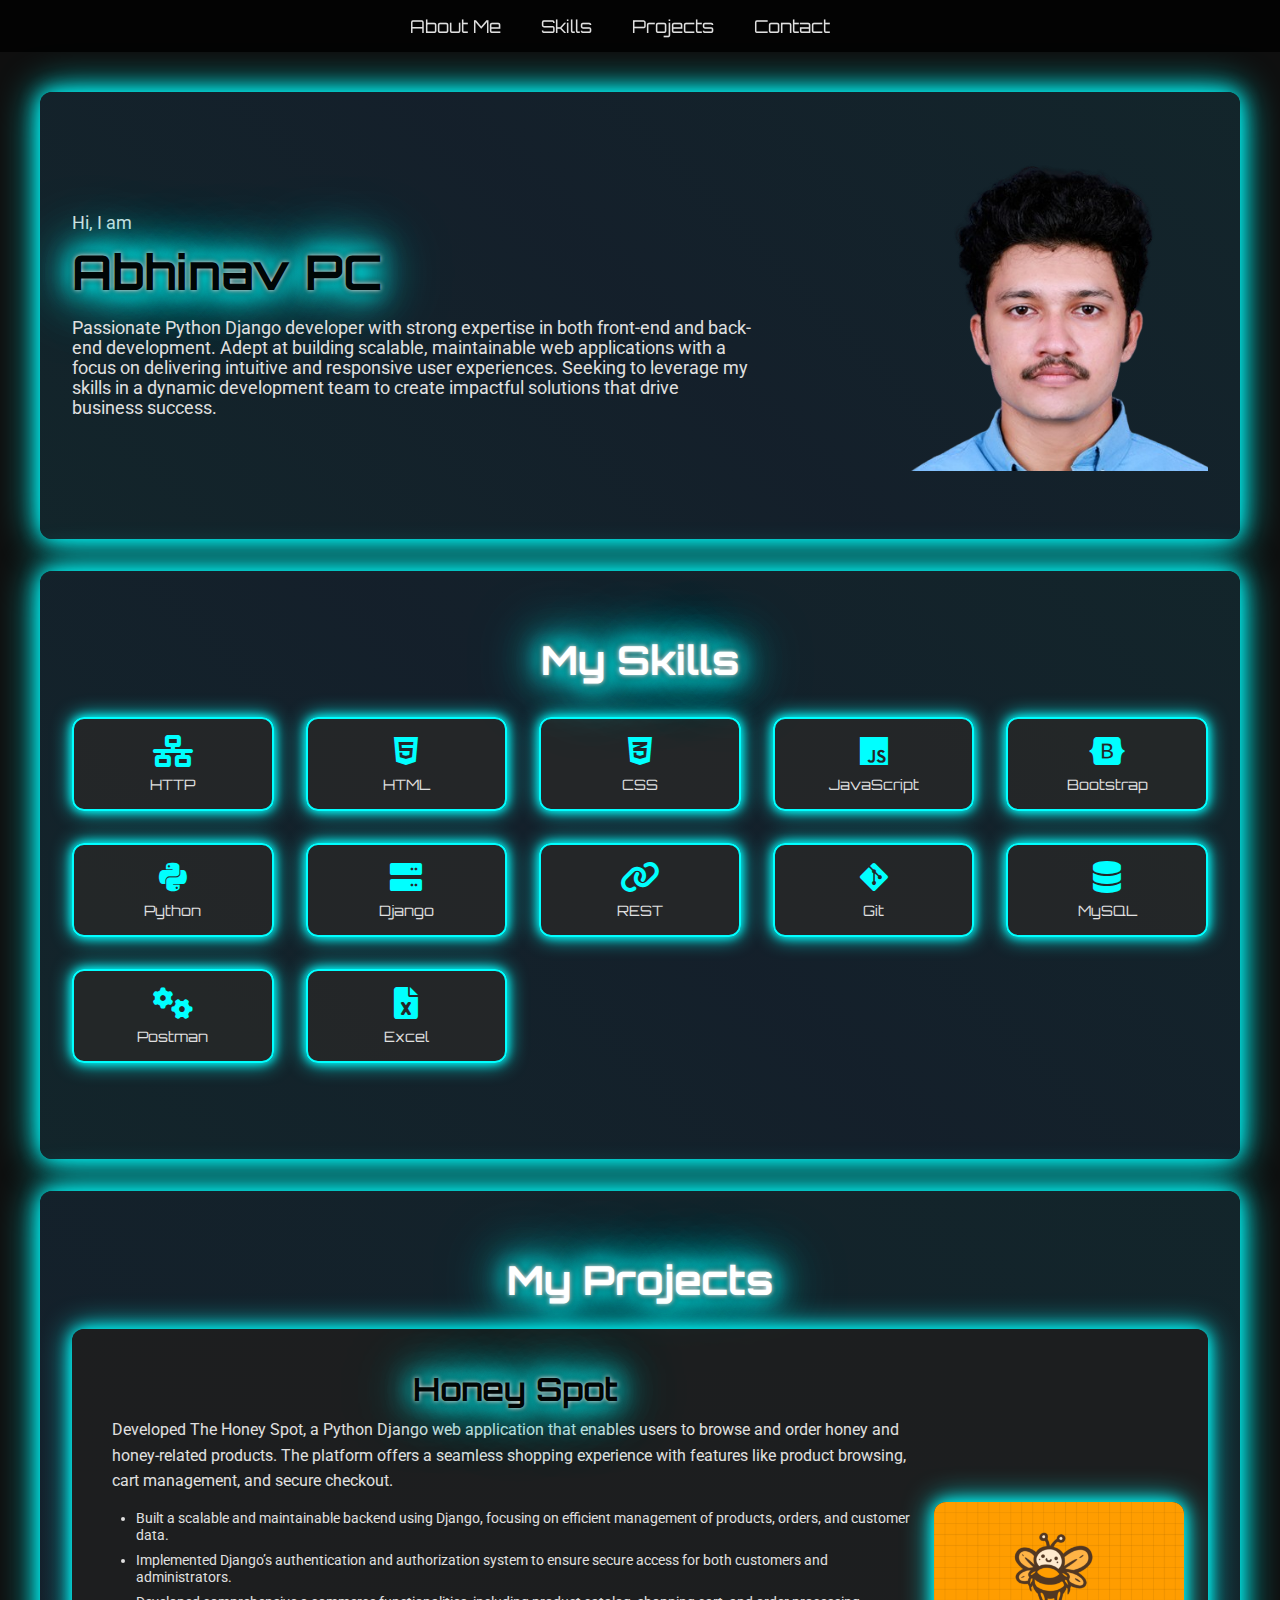
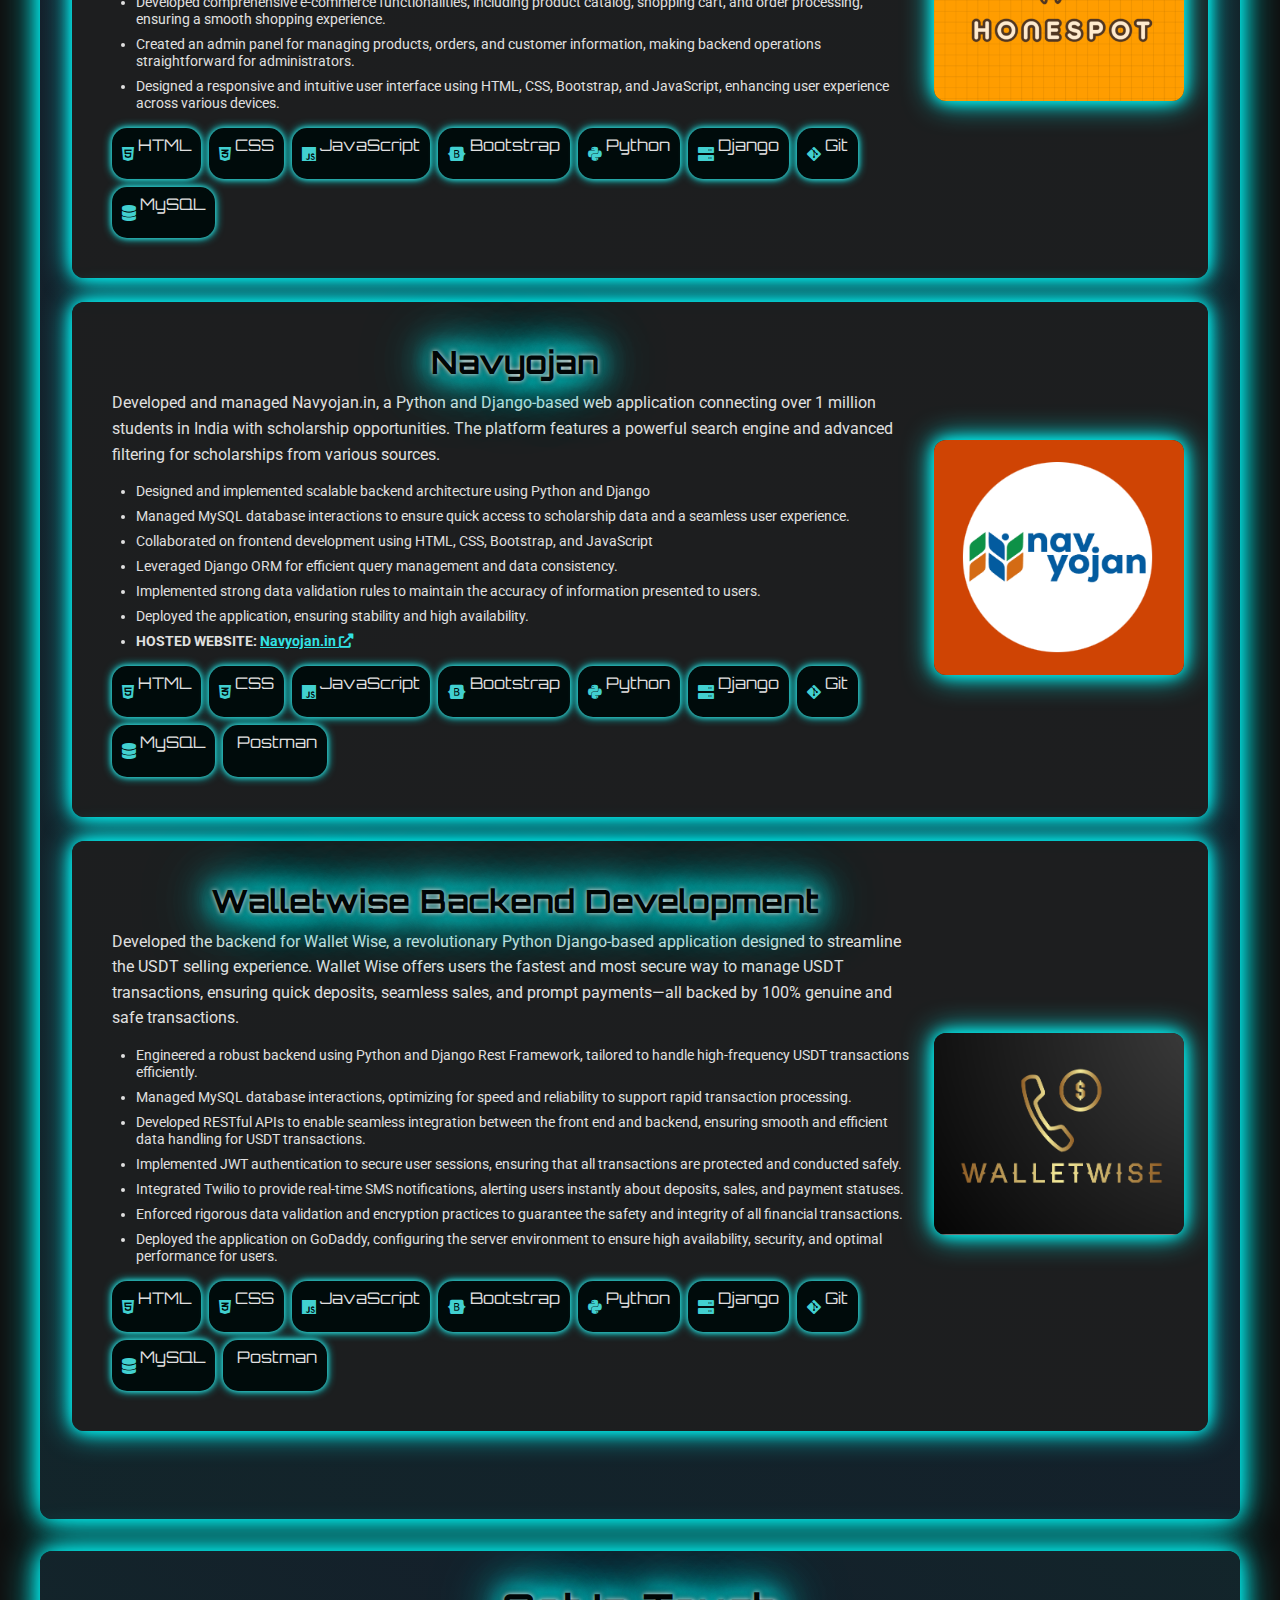
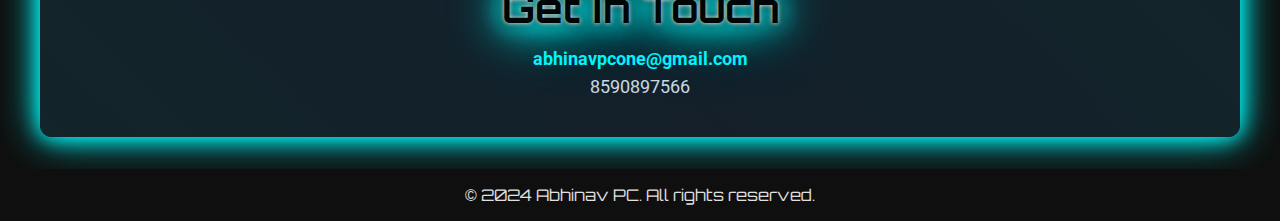
<file: myport_fut.html>
<!DOCTYPE html>
<html lang="en">

<head>
    <meta charset="UTF-8">
    <meta name="viewport" content="width=device-width, initial-scale=1.0">
    <title>Abhinav PC's Portfolio</title>
    <!-- Font Awesome for Icons -->
    <link rel="stylesheet" href="https://cdnjs.cloudflare.com/ajax/libs/font-awesome/6.0.0-beta3/css/all.min.css">
    <!-- Google Fonts for Futuristic Typography -->
    <link href="https://fonts.googleapis.com/css2?family=Orbitron:wght@400;700&family=Roboto:wght@400;700&display=swap"
        rel="stylesheet">
    <link rel="stylesheet" href="style.css">
</head>

<body>
    <header>
        <nav>
            <ul>
                <h1 id="nav-name" class="glow">Abhinav PC</h1>
                <li><a href="#about" class="nav-link">About Me</a></li>
                <li><a href="#skills" class="nav-link">Skills</a></li>
                <li><a href="#projects" class="nav-link">Projects</a></li>
                <li><a href="#contact" class="nav-link">Contact</a></li>
                <li><button id="dark-mode-toggle" class="glow"><i class="fas fa-sun"></i></button></li>
            </ul>
        </nav>
    </header>

    <section id="about">
        <div class="about-content">
            <div class="about-text">
                <p>Hi, I am</p>
                <h1 class="glow">Abhinav PC</h1>
                <p>Passionate Python Django developer with strong expertise in both front-end and back-end development.
                    Adept at building scalable, maintainable web applications with a focus on delivering intuitive and
                    responsive user experiences. Seeking to leverage my skills in a dynamic development team to create
                    impactful solutions that drive business success.</p>
            </div>
            <div class="about-image">
                <img src="images/no_bg1.png" alt="Abhinav PC's photo">
            </div>
        </div>
    </section>

    <section id="skills">
        <h2 class="glow">My Skills</h2>
        <ul>
            <!-- First row of skills -->
            <li><i class="fas fa-network-wired"></i>
                <p>HTTP</p>
            </li>
            <li><i class="fab fa-html5"></i>
                <p>HTML</p>
            </li>
            <li><i class="fab fa-css3-alt"></i>
                <p>CSS</p>
            </li>
            <li><i class="fab fa-js"></i>
                <p>JavaScript</p>
            </li>
            <li><i class="fab fa-bootstrap"></i>
                <p>Bootstrap</p>
            </li>
            <!-- Second row of skills -->
            <li><i class="fab fa-python"></i>
                <p>Python</p>
            </li>
            <li><i class="fas fa-server"></i>
                <p>Django</p>
            </li>
            <li><i class="fas fa-link"></i>
                <p>REST</p>
            </li>
            <li><i class="fab fa-git-alt"></i>
                <p>Git</p>
            </li>
            <li><i class="fas fa-database"></i>
                <p>MySQL</p>
            </li>
            <li><i class="fas fa-cogs"></i>
                <p>Postman</p>
            </li>
            <li>
                <i class="fas fa-file-excel"></i>
                <p>Excel</p>
            </li>
            <!-- Additional skills (hidden initially) -->
            <li class="extra-skill"><i class="fas fa-cogs"></i>
                <p>Postman</p>
            </li>
            <!-- Add more extra skills here if needed -->
        </ul>
        <!-- <button id="toggleSkills" class="glow">+1 more skill</button> -->
    </section>

    <section id="projects">
        <h2 class="glow">My Projects</h2>
        <div class="project">
            <div class="project-details">
                <h2 class="glow">Honey Spot</h2>
                <p>Developed The Honey Spot, a Python Django web application that enables users to browse and order
                    honey and honey-related products. The platform offers a seamless shopping experience with features
                    like product browsing, cart management, and secure checkout.</p>
                <ul class="project-points">
                    <li>Built a scalable and maintainable backend using Django, focusing on efficient management of
                        products, orders, and customer data.</li>
                    <li>Implemented Django’s authentication and authorization system to ensure secure access for both
                        customers and administrators.</li>
                    <li>Developed comprehensive e-commerce functionalities, including product catalog, shopping cart,
                        and order processing, ensuring a smooth shopping experience.</li>
                    <li>Created an admin panel for managing products, orders, and customer information, making backend
                        operations straightforward for administrators.</li>
                    <li>Designed a responsive and intuitive user interface using HTML, CSS, Bootstrap, and JavaScript,
                        enhancing user experience across various devices.</li>
                </ul>
                <div class="project-skills">
                    <ul>
                        <li><i class="fab fa-html5"></i>
                            <p>HTML</p>
                        </li>
                        <li><i class="fab fa-css3-alt"></i>
                            <p>CSS</p>
                        </li>
                        <li><i class="fab fa-js"></i>
                            <p>JavaScript</p>
                        </li>
                        <li><i class="fab fa-bootstrap"></i>
                            <p>Bootstrap</p>
                        </li>
                        <li><i class="fab fa-python"></i>
                            <p>Python</p>
                        </li>
                        <li><i class="fas fa-server"></i>
                            <p>Django</p>
                        </li>
                        <li><i class="fab fa-git-alt"></i>
                            <p>Git</p>
                        </li>
                        <li><i class="fas fa-database"></i>
                            <p>MySQL</p>
                        </li>
                    </ul>
                </div>
            </div>
            <div class="project-image">
                <img src="images/honey_logo.png" alt="Honey Spot project image">
            </div>
        </div>
        <div class="project">
            <div class="project-details">
                <h2 class="glow">Navyojan</h2>
                <p>Developed and managed Navyojan.in, a Python and Django-based web application connecting over 1
                    million students in India with scholarship opportunities. The platform features a powerful search
                    engine and advanced filtering for scholarships from various sources.</p>
                <ul class="project-points">
                    <li>Designed and implemented scalable backend architecture using Python and Django</li>
                    <li>Managed MySQL database interactions to ensure quick access to scholarship data and a seamless
                        user experience.</li>
                    <li>Collaborated on frontend development using HTML, CSS, Bootstrap, and JavaScript</li>
                    <li>Leveraged Django ORM for efficient query management and data consistency.</li>
                    <li>Implemented strong data validation rules to maintain the accuracy of information presented to
                        users.</li>
                    <li>Deployed the application, ensuring stability and high availability.</li>
                    <li><strong>HOSTED WEBSITE: <a href="https://navyojan.in/" target="_blank">Navyojan.in <i
                                    class="fas fa-external-link-alt"></i></a></strong></li>
                </ul>
                <div class="project-skills">
                    <ul>
                        <li><i class="fab fa-html5"></i>
                            <p>HTML</p>
                        </li>
                        <li><i class="fab fa-css3-alt"></i>
                            <p>CSS</p>
                        </li>
                        <li><i class="fab fa-js"></i>
                            <p>JavaScript</p>
                        </li>
                        <li><i class="fab fa-bootstrap"></i>
                            <p>Bootstrap</p>
                        </li>
                        <li><i class="fab fa-python"></i>
                            <p>Python</p>
                        </li>
                        <li><i class="fas fa-server"></i>
                            <p>Django</p>
                        </li>
                        <li><i class="fab fa-git-alt"></i>
                            <p>Git</p>
                        </li>
                        <li><i class="fas fa-database"></i>
                            <p>MySQL</p>
                        </li>
                        <li><i class="fab fa-postman"></i>
                            <p>Postman</p>
                        </li>
                    </ul>
                </div>
            </div>
            <div class="project-image">
                <img src="images/nav_logo.png" alt="Navyojan project image">
            </div>
        </div>
        <div class="project">
            <div class="project-details">
                <h2 class="glow">Walletwise Backend Development</h2>
                <p>Developed the backend for Wallet Wise, a revolutionary Python Django-based application designed to
                    streamline the USDT selling experience. Wallet Wise offers users the fastest and most secure way to
                    manage USDT transactions, ensuring quick deposits, seamless sales, and prompt payments—all backed by
                    100% genuine and safe transactions.</p>
                <ul class="project-points">
                    <li>Engineered a robust backend using Python and Django Rest Framework, tailored to handle
                        high-frequency USDT transactions efficiently.</li>
                    <li>Managed MySQL database interactions, optimizing for speed and reliability to support rapid
                        transaction processing.</li>
                    <li>Developed RESTful APIs to enable seamless integration between the front end and backend,
                        ensuring smooth and efficient data handling for USDT transactions.</li>
                    <li>Implemented JWT authentication to secure user sessions, ensuring that all transactions are
                        protected and conducted safely.</li>
                    <li>Integrated Twilio to provide real-time SMS notifications, alerting users instantly about
                        deposits, sales, and payment statuses.</li>
                    <li>Enforced rigorous data validation and encryption practices to guarantee the safety and integrity
                        of all financial transactions.</li>
                    <li>Deployed the application on GoDaddy, configuring the server environment to ensure high
                        availability, security, and optimal performance for users.</li>
                </ul>
                <div class="project-skills">
                    <ul>
                        <li><i class="fab fa-html5"></i>
                            <p>HTML</p>
                        </li>
                        <li><i class="fab fa-css3-alt"></i>
                            <p>CSS</p>
                        </li>
                        <li><i class="fab fa-js"></i>
                            <p>JavaScript</p>
                        </li>
                        <li><i class="fab fa-bootstrap"></i>
                            <p>Bootstrap</p>
                        </li>
                        <li><i class="fab fa-python"></i>
                            <p>Python</p>
                        </li>
                        <li><i class="fas fa-server"></i>
                            <p>Django</p>
                        </li>
                        <li><i class="fab fa-git-alt"></i>
                            <p>Git</p>
                        </li>
                        <li><i class="fas fa-database"></i>
                            <p>MySQL</p>
                        </li>
                        <li><i class="fab fa-postman"></i>
                            <p>Postman</p>
                        </li>
                    </ul>
                </div>
            </div>
            <div class="project-image">
                <img src="images/wal_log.png" alt="Walletwise project image">
            </div>
        </div>
    </section>

    <section id="contact">
        <h2 class="glow">Get In Touch</h2>
        <p><a href="mailto:abhinavpcone@gmail.com">abhinavpcone@gmail.com</a></p>
        <p>8590897566</p>
    </section>

    <footer>
        <p>&copy; 2024 Abhinav PC. All rights reserved.</p>
    </footer>

    <!-- JavaScript for Interactivity -->
    <script src="scripts.js"></script>
</body>

</html>
</file>
<file: style.css>
/* Reset and Base Styles */
 * {
     margin: 0;
     padding: 0;
     box-sizing: border-box;
 }

 body {
     font-family: 'Roboto', sans-serif;
     background: #0f0f0f;
     color: #e0e0e0;
     transition: background-color 0.3s, color 0.3s;
     padding-top: 60px;
     overflow-x: hidden;
 }

 /* Neon Glow Effect */
 .glow {
     text-shadow:
         0 0 5px #fff,
         0 0 10px #000000,
         0 0 20px #00ffff,
         0 0 30px #00ffff,
         0 0 40px #00ffff,
         0 0 55px #00ffff,
         0 0 75px #00ffff;
     color: #fff;
 }

 /* Header Styles */
 header {
     background: rgba(0, 0, 0, 0.8);
     color: #fff;
     padding: 15px 0;
     text-align: center;
     position: fixed;
     top: 0;
     left: 0;
     width: 100%;
     z-index: 1000;
     transition: background 0.3s;
 }

 header.scrolled {
     background: rgba(0, 0, 0, 0.95);
 }

 nav ul {
     list-style: none;
     display: flex;
     justify-content: center;
     align-items: center;
 }

 nav ul li {
     margin: 0 20px;
     position: relative;
 }

 nav ul li a {
     color: #e0e0e0;
     text-decoration: none;
     font-size: 1.1rem;
     transition: color 0.3s;
     font-family: 'Orbitron', sans-serif;
 }

 nav ul li a:hover,
 nav ul li a.scrolled {
     color: #00ffff;
     text-shadow:
         0 0 5px #00ffff,
         0 0 10px #00ffff,
         0 0 20px #00ffff,
         0 0 30px #00ffff;
 }

 #nav-name {
     position: absolute;
     left: 20%;
     transform: translateX(-50%);
     font-family: 'Orbitron', sans-serif;
     font-size: 1.5rem;
     display: none;
     color: #00ffff;
 }

 header.scrolled #nav-name {
     display: block;
 }

 /* Dark Mode Toggle Button */
 #dark-mode-toggle {
     display: none;
     background-color: transparent;
     color: #040000;
     border: 2px solid #000404;
     padding: 10px;
     border-radius: 50%;
     cursor: pointer;
     font-size: 1.2rem;
     transition: background-color 0.3s, color 0.3s;
     /* box-shadow: 0 0 10px #00ffff, 0 0 20px #00ffff; */
 }

 #dark-mode-toggle:hover {
     background-color: #000505;
     color: #0f0f0f;
 }

 /* Section Styles */
 section {
     padding: 4rem 2rem;
     margin: 2rem auto;
     max-width: 1200px;
     border-radius: 12px;
     background: rgba(20, 20, 20, 0.9);
     box-shadow: 0 0 20px #00ffff, 0 0 40px #00ffff;
     position: relative;
     overflow: hidden;
 }

 section::before {
     content: '';
     position: absolute;
     top: -50%;
     left: -50%;
     width: 200%;
     height: 200%;
     background: linear-gradient(45deg, #00ffff, #1e90ff, #00ffff);
     animation: rotate 10s linear infinite;
     opacity: 0.1;
     z-index: 0;
 }

 @keyframes rotate {
     from {
         transform: rotate(0deg);
     }

     to {
         transform: rotate(360deg);
     }
 }

 section h2 {
     text-align: center;
     margin-bottom: 1.5rem;
     font-size: 2.5rem;
     font-family: 'Orbitron', sans-serif;
     color: #000000;
     position: relative;
     z-index: 1;
 }

 /* About Section */
 #about .about-content {
     display: flex;
     align-items: center;
     justify-content: space-between;
     gap: 2rem;
     position: relative;
     z-index: 1;
     flex-wrap: wrap;
 }

 .about-text {
     flex: 1;
     max-width: 60%;
     text-align: left;
 }

 .about-text p {
     font-size: 1.1rem;
     margin: 0.5rem 0;
     color: #e0e0e0;
 }

 .about-text h1 {
     font-size: 3rem;
     margin-bottom: 1rem;
     font-family: 'Orbitron', sans-serif;
     color: #000606;
 }

 .about-image img {
     /* border-radius: 12px; */
     width: 100%;
     max-width: 300px;
     /* box-shadow: 0 0 20px #00ffff, 0 0 40px #00ffff; */
     transition: transform 0.3s;
 }

 .about-image img:hover {
     transform: scale(1.05);
 }

 /* Skills Section */
 #skills ul {
     display: grid;
     grid-template-columns: repeat(5, 1fr);
     gap: 2rem;
     list-style: none;
     padding: 0;
     margin: 2rem 0;
     transition: all 0.3s ease;
     position: relative;
     z-index: 0;
     /* Lower the z-index to ensure it's behind the button */
 }

 #skills ul li {
     background: rgba(40, 40, 40, 0.8);
     border: 2px solid #00ffff;
     border-radius: 12px;
     padding: 1rem;
     text-align: center;
     box-shadow: 0 0 10px #00ffff, 0 0 20px #00ffff;
     transition: transform 0.3s, box-shadow 0.3s;
 }

 #skills ul li:hover {
     transform: translateY(-10px);
     box-shadow: 0 0 20px #00ffff, 0 0 40px #00ffff;
 }

 #skills ul li i {
     font-size: 2rem;
     color: #00ffff;
     margin-bottom: 0.5rem;
     transition: color 0.3s;
 }

 #skills ul li p {
     margin: 0;
     font-size: 0.9rem;
     color: #e0e0e0;
     font-family: 'Orbitron', sans-serif;
 }

 /* Extra skills initially hidden */
 #skills ul .extra-skill {
     display: none;
 }

 #skills ul.show-all .extra-skill {
     display: block;
     opacity: 1;
     max-height: none;
     transition: transform 0.3s, box-shadow 0.3s;
 }

 #toggleSkills {
     display: block;
     margin: 1.5rem auto 0;
     padding: 0.7rem 1.5rem;
     background: #00ffff;
     color: #0f0f0f;
     border: none;
     border-radius: 25px;
     cursor: pointer;
     font-size: 1rem;
     font-family: 'Orbitron', sans-serif;
     box-shadow: 0 0 10px #00ffff, 0 0 20px #00ffff;
     transition: background 0.3s, transform 0.3s;
     position: relative;
     z-index: 1;
     /* Make sure the button is on top of other elements */
 }

 #toggleSkills:hover {
     background: #00bfff;
     transform: scale(1.05);
 }



 /* Projects Section */
 .project {
     display: flex;
     align-items: center;
     justify-content: space-between;
     background: rgba(30, 30, 30, 0.9);
     border-radius: 12px;
     padding: 1.5rem;
     margin: 1.5rem 0;
     box-shadow: 0 0 15px #00ffff, 0 0 30px #00ffff;
     position: relative;
     z-index: 1;
     flex-wrap: wrap;
     transition: transform 0.3s, box-shadow 0.3s;
 }

 .project:hover {
     transform: translateY(-10px);
     box-shadow: 0 0 25px #00ffff, 0 0 50px #00ffff;
 }

 .project-details {
     flex: 1;
     padding: 1rem;
 }

 .project-details h2 {
     font-size: 2rem;
     color: #000606;
     font-family: 'Orbitron', sans-serif;
     margin-bottom: 0.5rem;
 }

 .project-details p {
     font-size: 1rem;
     color: #e0e0e0;
     line-height: 1.6;
     margin-bottom: 1rem;
 }

 .project-points {
     list-style-type: disc;
     padding-left: 1.5rem;
     margin-bottom: 1rem;
 }

 .project-points li {
     margin-bottom: 0.5rem;
     font-size: 0.9rem;
     color: #e0e0e0;
 }

 .project-points li a {
     color: #32e2e5;
 }

 .project-skills ul {
     list-style: none;
     display: flex;
     flex-wrap: wrap;
     gap: 0.5rem;
     padding: 0;
 }

 .project-skills ul li {
     background: #000b0b;
     color: #42d0d0;
     padding: 0.3rem 0.6rem;
     border-radius: 15px;
     display: flex;
     align-items: center;
     gap: 0.3rem;
     font-size: 2 rem;
     font-family: 'Orbitron', sans-serif;
     box-shadow: 0 0 5px #42d0d0, 0 0 10px #00ffff;
     transition: background 0.3s;
 }

 .project-skills ul li:hover {
     background: #166e89;
 }

 .project-image img {
     width: 100%;
     max-width: 250px;
     border-radius: 12px;
     box-shadow: 0 0 15px #00ffff, 0 0 30px #00ffff;
     transition: transform 0.3s;
 }

 .project-image img:hover {
     transform: scale(1.05);
 }

 /* Contact Section */
 #contact {
     background: rgba(20, 20, 20, 0.9);
     border-radius: 12px;
     padding: 2rem;
     box-shadow: 0 0 20px #00ffff, 0 0 40px #00ffff;
     text-align: center;
     position: relative;
     z-index: 1;
 }

 #contact h2 {
     margin-bottom: 1rem;
     font-family: 'Orbitron', sans-serif;
     color: #000606;
 }

 #contact p {
     margin: 0.5rem 0;
     font-size: 1.1rem;
     color: #e0e0e0;
 }

 #contact a {
     color: #00ffff;
     text-decoration: none;
     font-weight: bold;
     transition: color 0.3s;
 }

 #contact a:hover {
     color: #00bfff;
     text-decoration: underline;
 }

 /* Footer */
 footer {
     text-align: center;
     background: #0f0f0f;
     color: #e0e0e0;
     padding: 1rem 0;
     margin-top: 2rem;
     position: relative;
     z-index: 1;
     font-family: 'Orbitron', sans-serif;
 }

 /* Dark Mode Styles */
 body.dark-mode {
     background-color: #0f0f0f;
     color: #e0e0e0;
 }

 body.dark-mode header {
     background: rgba(0, 0, 0, 0.95);
 }

 body.dark-mode #nav-name {
     color: #00ffff;
 }

 body.dark-mode nav ul li a {
     color: #e0e0e0;
 }

 body.dark-mode nav ul li a.scrolled {
     color: #00ffff;
     text-shadow:
         0 0 5px #00ffff,
         0 0 10px #00ffff,
         0 0 20px #00ffff,
         0 0 30px #00ffff;
 }

 body.dark-mode #dark-mode-toggle {
     border-color: #00ffff;
     box-shadow: 0 0 10px #00ffff, 0 0 20px #00ffff;
 }

 /* Responsive Styles */
 @media (max-width: 1024px) {
     .about-content {
         flex-direction: column;
         align-items: center;
         text-align: center;
     }

     .about-text {
         max-width: 100%;
     }

     .project {
         flex-direction: column;
         align-items: center;
     }

     .project-image {
         margin-top: 1rem;
     }
 }

 @media (max-width: 768px) {
     #skills ul {
         grid-template-columns: repeat(3, 1fr);
         gap: 1.5rem;
     }

     #toggleSkills {
         margin: 1.5rem auto 0;
     }
 }

 @media (max-width: 480px) {
     nav ul {
         flex-direction: column;
         align-items: center;
     }

     nav ul li {
         margin: 10px 0;
     }

     #skills ul {
         grid-template-columns: repeat(2, 1fr);
         gap: 1rem;
     }

     .about-image img,
     .project-image img {
         max-width: 100%;
     }
 }
</file>
